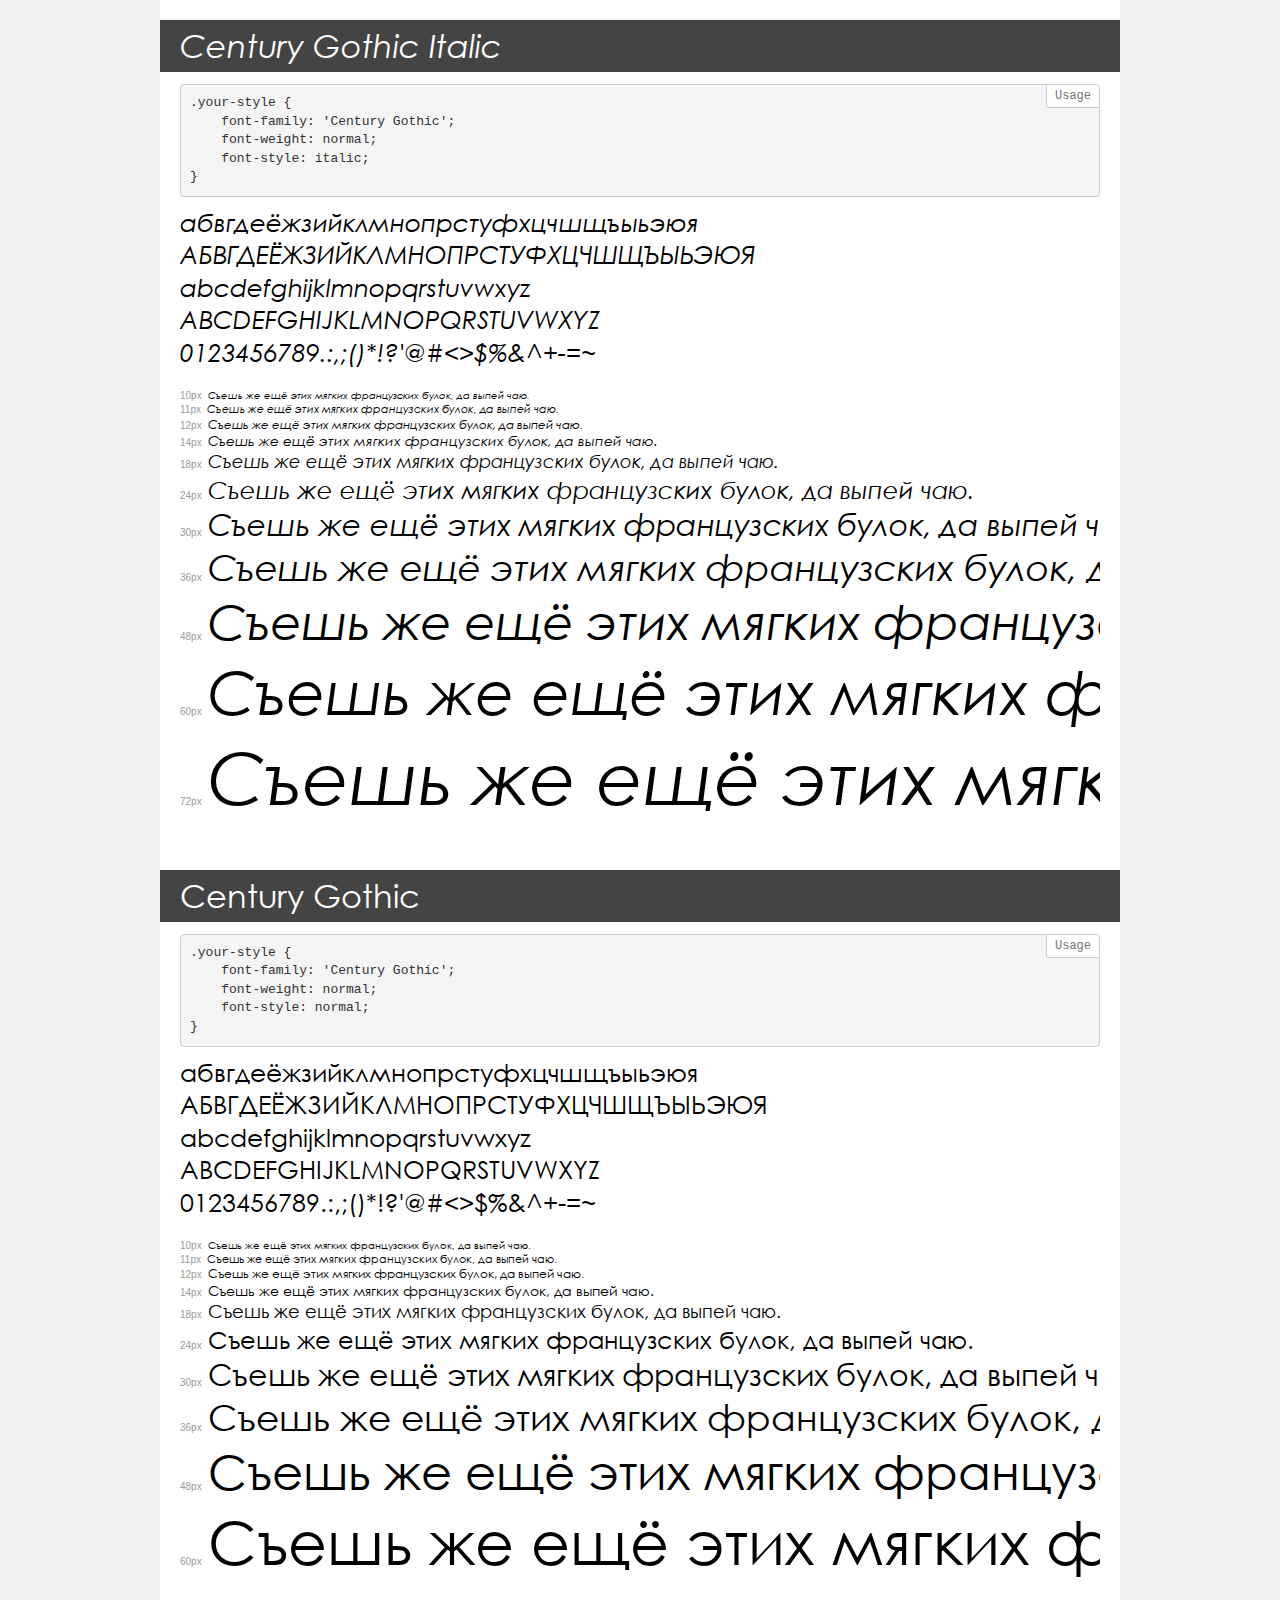
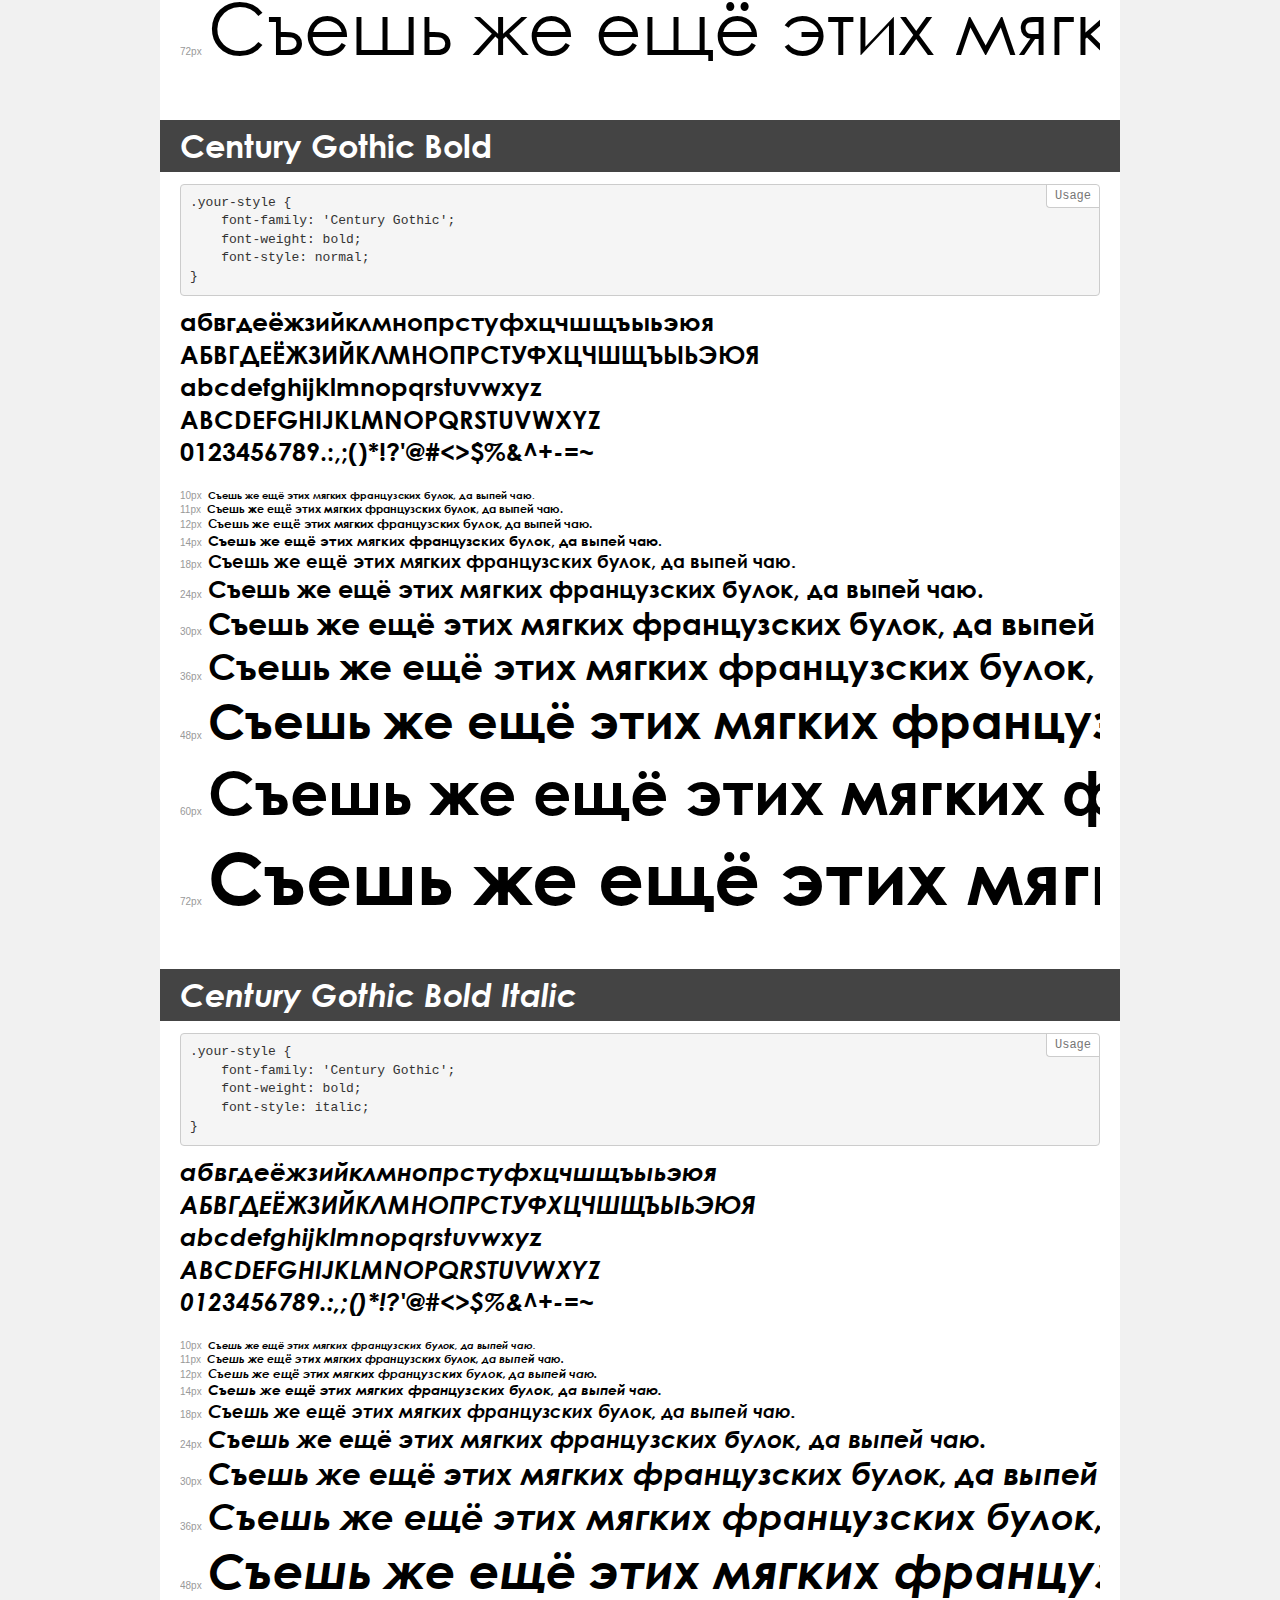
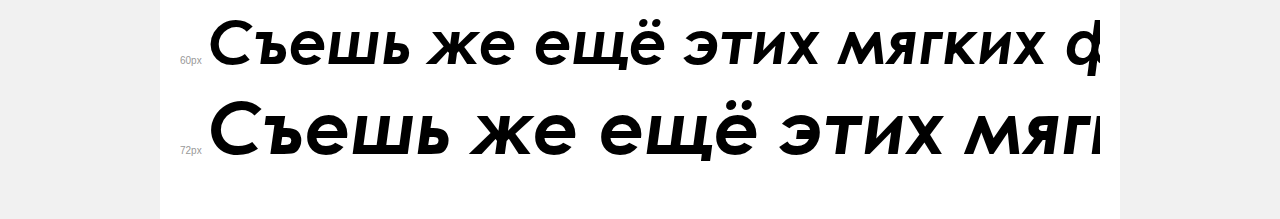
<file: fonts/demo.html>
<!DOCTYPE html>
<html>
<head>
	<meta charset="utf-8">
	<meta http-equiv="X-UA-Compatible" content="IE=edge">
	<meta name="viewport" content="width=device-width, initial-scale=1">
	<meta name="robots" content="noindex, noarchive">
	<title>Transfonter demo</title>
	<link href="stylesheet.css" rel="stylesheet">
	<style>
		/*
		http://meyerweb.com/eric/tools/css/reset/
		v2.0 | 20110126
		License: none (public domain)
		*/
		html, body, div, span, applet, object, iframe,
		h1, h2, h3, h4, h5, h6, p, blockquote, pre,
		a, abbr, acronym, address, big, cite, code,
		del, dfn, em, img, ins, kbd, q, s, samp,
		small, strike, strong, sub, sup, tt, var,
		b, u, i, center,
		dl, dt, dd, ol, ul, li,
		fieldset, form, label, legend,
		table, caption, tbody, tfoot, thead, tr, th, td,
		article, aside, canvas, details, embed,
		figure, figcaption, footer, header, hgroup,
		menu, nav, output, ruby, section, summary,
		time, mark, audio, video {
			margin: 0;
			padding: 0;
			border: 0;
			font-size: 100%;
			font: inherit;
			vertical-align: baseline;
		}
		/* HTML5 display-role reset for older browsers */
		article, aside, details, figcaption, figure,
		footer, header, hgroup, menu, nav, section {
			display: block;
		}
		body {
			line-height: 1;
		}
		ol, ul {
			list-style: none;
		}
		blockquote, q {
			quotes: none;
		}
		blockquote:before, blockquote:after,
		q:before, q:after {
			content: '';
			content: none;
		}
		table {
			border-collapse: collapse;
			border-spacing: 0;
		}
		/* common styles */
		body {
			background: #f1f1f1;
			color: #000;
		}
		.page {
			background: #fff;
			width: 920px;
			margin: 0 auto;
			padding: 20px 20px 0 20px;
			overflow: hidden;
		}
		.font-container {
			overflow-x: auto;
			overflow-y: hidden;
			margin-bottom: 40px;
			line-height: 1.3;
			white-space: nowrap;
			padding-bottom: 5px;
		}
		h1 {
			position: relative;
			background: #444;
			font-size: 32px;
			color: #fff;
			padding: 10px 20px;
			margin: 0 -20px 12px -20px;
		}
		.letters {
			font-size: 25px;
			margin-bottom: 20px;
		}
		.s10:before {
			content: '10px';
		}
		.s11:before {
			content: '11px';
		}
		.s12:before {
			content: '12px';
		}
		.s14:before {
			content: '14px';
		}
		.s18:before {
			content: '18px';
		}
		.s24:before {
			content: '24px';
		}
		.s30:before {
			content: '30px';
		}
		.s36:before {
			content: '36px';
		}
		.s48:before {
			content: '48px';
		}
		.s60:before {
			content: '60px';
		}
		.s72:before {
			content: '72px';
		}
		.s10:before, .s11:before, .s12:before, .s14:before,
		.s18:before, .s24:before, .s30:before, .s36:before,
		.s48:before, .s60:before, .s72:before {
			font-family: Arial, sans-serif;
			font-size: 10px;
			font-weight: normal;
			font-style: normal;
			color: #999;
			padding-right: 6px;
		}
		pre {
			display: block;
			position: relative;
			padding: 9px;
			margin: 0 0 10px;
			font-family: Monaco, Menlo, Consolas, "Courier New", monospace !important;
			font-size: 13px;
			line-height: 1.428571429;
			color: #333;
			font-weight: normal !important;
			font-style: normal !important;
			background-color: #f5f5f5;
			border: 1px solid #ccc;
			overflow-x: auto;
			border-radius: 4px;
		}
		pre:after {
			display: block;
			position: absolute;
			right: 0;
			top: 0;
			content: 'Usage';
			line-height: 1;
			padding: 5px 8px;
			font-size: 12px;
			color: #767676;
			background-color: #fff;
			border: 1px solid #ccc;
			border-right: none;
			border-top: none;
			border-radius: 0 4px 0 4px;
			z-index: 10;
		}
		/* responsive */
		@media (max-width: 959px) {
			.page {
				width: auto;
				margin: 0;
			}
		}
	</style>
</head>
<body>
<div class="page">
	<div class="demo" style="font-family: 'Century Gothic'; font-weight: normal; font-style: italic;">
		<h1>Century Gothic Italic</h1>
		<pre>.your-style {
    font-family: 'Century Gothic';
    font-weight: normal;
    font-style: italic;
}</pre>
		<div class="font-container">
			<p class="letters">
				абвгдеёжзийклмнопрстуфхцчшщъыьэюя <br />
				АБВГДЕЁЖЗИЙКЛМНОПРСТУФХЦЧШЩЪЫЬЭЮЯ <br />
				abcdefghijklmnopqrstuvwxyz <br />
				ABCDEFGHIJKLMNOPQRSTUVWXYZ <br />				0123456789.:,;()*!?'@#<>$%&^+-=~
			</p>
			<p class="s10" style="font-size: 10px;">Съешь же ещё этих мягких французских булок, да выпей чаю.</p>
			<p class="s11" style="font-size: 11px;">Съешь же ещё этих мягких французских булок, да выпей чаю.</p>
			<p class="s12" style="font-size: 12px;">Съешь же ещё этих мягких французских булок, да выпей чаю.</p>
			<p class="s14" style="font-size: 14px;">Съешь же ещё этих мягких французских булок, да выпей чаю.</p>
			<p class="s18" style="font-size: 18px;">Съешь же ещё этих мягких французских булок, да выпей чаю.</p>
			<p class="s24" style="font-size: 24px;">Съешь же ещё этих мягких французских булок, да выпей чаю.</p>
			<p class="s30" style="font-size: 30px;">Съешь же ещё этих мягких французских булок, да выпей чаю.</p>
			<p class="s36" style="font-size: 36px;">Съешь же ещё этих мягких французских булок, да выпей чаю.</p>
			<p class="s48" style="font-size: 48px;">Съешь же ещё этих мягких французских булок, да выпей чаю.</p>
			<p class="s60" style="font-size: 60px;">Съешь же ещё этих мягких французских булок, да выпей чаю.</p>
			<p class="s72" style="font-size: 72px;">Съешь же ещё этих мягких французских булок, да выпей чаю.</p>
		</div>
	</div>
	<div class="demo" style="font-family: 'Century Gothic'; font-weight: normal; font-style: normal;">
		<h1>Century Gothic</h1>
		<pre>.your-style {
    font-family: 'Century Gothic';
    font-weight: normal;
    font-style: normal;
}</pre>
		<div class="font-container">
			<p class="letters">
				абвгдеёжзийклмнопрстуфхцчшщъыьэюя <br />
				АБВГДЕЁЖЗИЙКЛМНОПРСТУФХЦЧШЩЪЫЬЭЮЯ <br />
				abcdefghijklmnopqrstuvwxyz <br />
				ABCDEFGHIJKLMNOPQRSTUVWXYZ <br />				0123456789.:,;()*!?'@#<>$%&^+-=~
			</p>
			<p class="s10" style="font-size: 10px;">Съешь же ещё этих мягких французских булок, да выпей чаю.</p>
			<p class="s11" style="font-size: 11px;">Съешь же ещё этих мягких французских булок, да выпей чаю.</p>
			<p class="s12" style="font-size: 12px;">Съешь же ещё этих мягких французских булок, да выпей чаю.</p>
			<p class="s14" style="font-size: 14px;">Съешь же ещё этих мягких французских булок, да выпей чаю.</p>
			<p class="s18" style="font-size: 18px;">Съешь же ещё этих мягких французских булок, да выпей чаю.</p>
			<p class="s24" style="font-size: 24px;">Съешь же ещё этих мягких французских булок, да выпей чаю.</p>
			<p class="s30" style="font-size: 30px;">Съешь же ещё этих мягких французских булок, да выпей чаю.</p>
			<p class="s36" style="font-size: 36px;">Съешь же ещё этих мягких французских булок, да выпей чаю.</p>
			<p class="s48" style="font-size: 48px;">Съешь же ещё этих мягких французских булок, да выпей чаю.</p>
			<p class="s60" style="font-size: 60px;">Съешь же ещё этих мягких французских булок, да выпей чаю.</p>
			<p class="s72" style="font-size: 72px;">Съешь же ещё этих мягких французских булок, да выпей чаю.</p>
		</div>
	</div>
	<div class="demo" style="font-family: 'Century Gothic'; font-weight: bold; font-style: normal;">
		<h1>Century Gothic Bold</h1>
		<pre>.your-style {
    font-family: 'Century Gothic';
    font-weight: bold;
    font-style: normal;
}</pre>
		<div class="font-container">
			<p class="letters">
				абвгдеёжзийклмнопрстуфхцчшщъыьэюя <br />
				АБВГДЕЁЖЗИЙКЛМНОПРСТУФХЦЧШЩЪЫЬЭЮЯ <br />
				abcdefghijklmnopqrstuvwxyz <br />
				ABCDEFGHIJKLMNOPQRSTUVWXYZ <br />				0123456789.:,;()*!?'@#<>$%&^+-=~
			</p>
			<p class="s10" style="font-size: 10px;">Съешь же ещё этих мягких французских булок, да выпей чаю.</p>
			<p class="s11" style="font-size: 11px;">Съешь же ещё этих мягких французских булок, да выпей чаю.</p>
			<p class="s12" style="font-size: 12px;">Съешь же ещё этих мягких французских булок, да выпей чаю.</p>
			<p class="s14" style="font-size: 14px;">Съешь же ещё этих мягких французских булок, да выпей чаю.</p>
			<p class="s18" style="font-size: 18px;">Съешь же ещё этих мягких французских булок, да выпей чаю.</p>
			<p class="s24" style="font-size: 24px;">Съешь же ещё этих мягких французских булок, да выпей чаю.</p>
			<p class="s30" style="font-size: 30px;">Съешь же ещё этих мягких французских булок, да выпей чаю.</p>
			<p class="s36" style="font-size: 36px;">Съешь же ещё этих мягких французских булок, да выпей чаю.</p>
			<p class="s48" style="font-size: 48px;">Съешь же ещё этих мягких французских булок, да выпей чаю.</p>
			<p class="s60" style="font-size: 60px;">Съешь же ещё этих мягких французских булок, да выпей чаю.</p>
			<p class="s72" style="font-size: 72px;">Съешь же ещё этих мягких французских булок, да выпей чаю.</p>
		</div>
	</div>
	<div class="demo" style="font-family: 'Century Gothic'; font-weight: bold; font-style: italic;">
		<h1>Century Gothic Bold Italic</h1>
		<pre>.your-style {
    font-family: 'Century Gothic';
    font-weight: bold;
    font-style: italic;
}</pre>
		<div class="font-container">
			<p class="letters">
				абвгдеёжзийклмнопрстуфхцчшщъыьэюя <br />
				АБВГДЕЁЖЗИЙКЛМНОПРСТУФХЦЧШЩЪЫЬЭЮЯ <br />
				abcdefghijklmnopqrstuvwxyz <br />
				ABCDEFGHIJKLMNOPQRSTUVWXYZ <br />				0123456789.:,;()*!?'@#<>$%&^+-=~
			</p>
			<p class="s10" style="font-size: 10px;">Съешь же ещё этих мягких французских булок, да выпей чаю.</p>
			<p class="s11" style="font-size: 11px;">Съешь же ещё этих мягких французских булок, да выпей чаю.</p>
			<p class="s12" style="font-size: 12px;">Съешь же ещё этих мягких французских булок, да выпей чаю.</p>
			<p class="s14" style="font-size: 14px;">Съешь же ещё этих мягких французских булок, да выпей чаю.</p>
			<p class="s18" style="font-size: 18px;">Съешь же ещё этих мягких французских булок, да выпей чаю.</p>
			<p class="s24" style="font-size: 24px;">Съешь же ещё этих мягких французских булок, да выпей чаю.</p>
			<p class="s30" style="font-size: 30px;">Съешь же ещё этих мягких французских булок, да выпей чаю.</p>
			<p class="s36" style="font-size: 36px;">Съешь же ещё этих мягких французских булок, да выпей чаю.</p>
			<p class="s48" style="font-size: 48px;">Съешь же ещё этих мягких французских булок, да выпей чаю.</p>
			<p class="s60" style="font-size: 60px;">Съешь же ещё этих мягких французских булок, да выпей чаю.</p>
			<p class="s72" style="font-size: 72px;">Съешь же ещё этих мягких французских булок, да выпей чаю.</p>
		</div>
	</div>
</div>
</body>
</html>
</file>
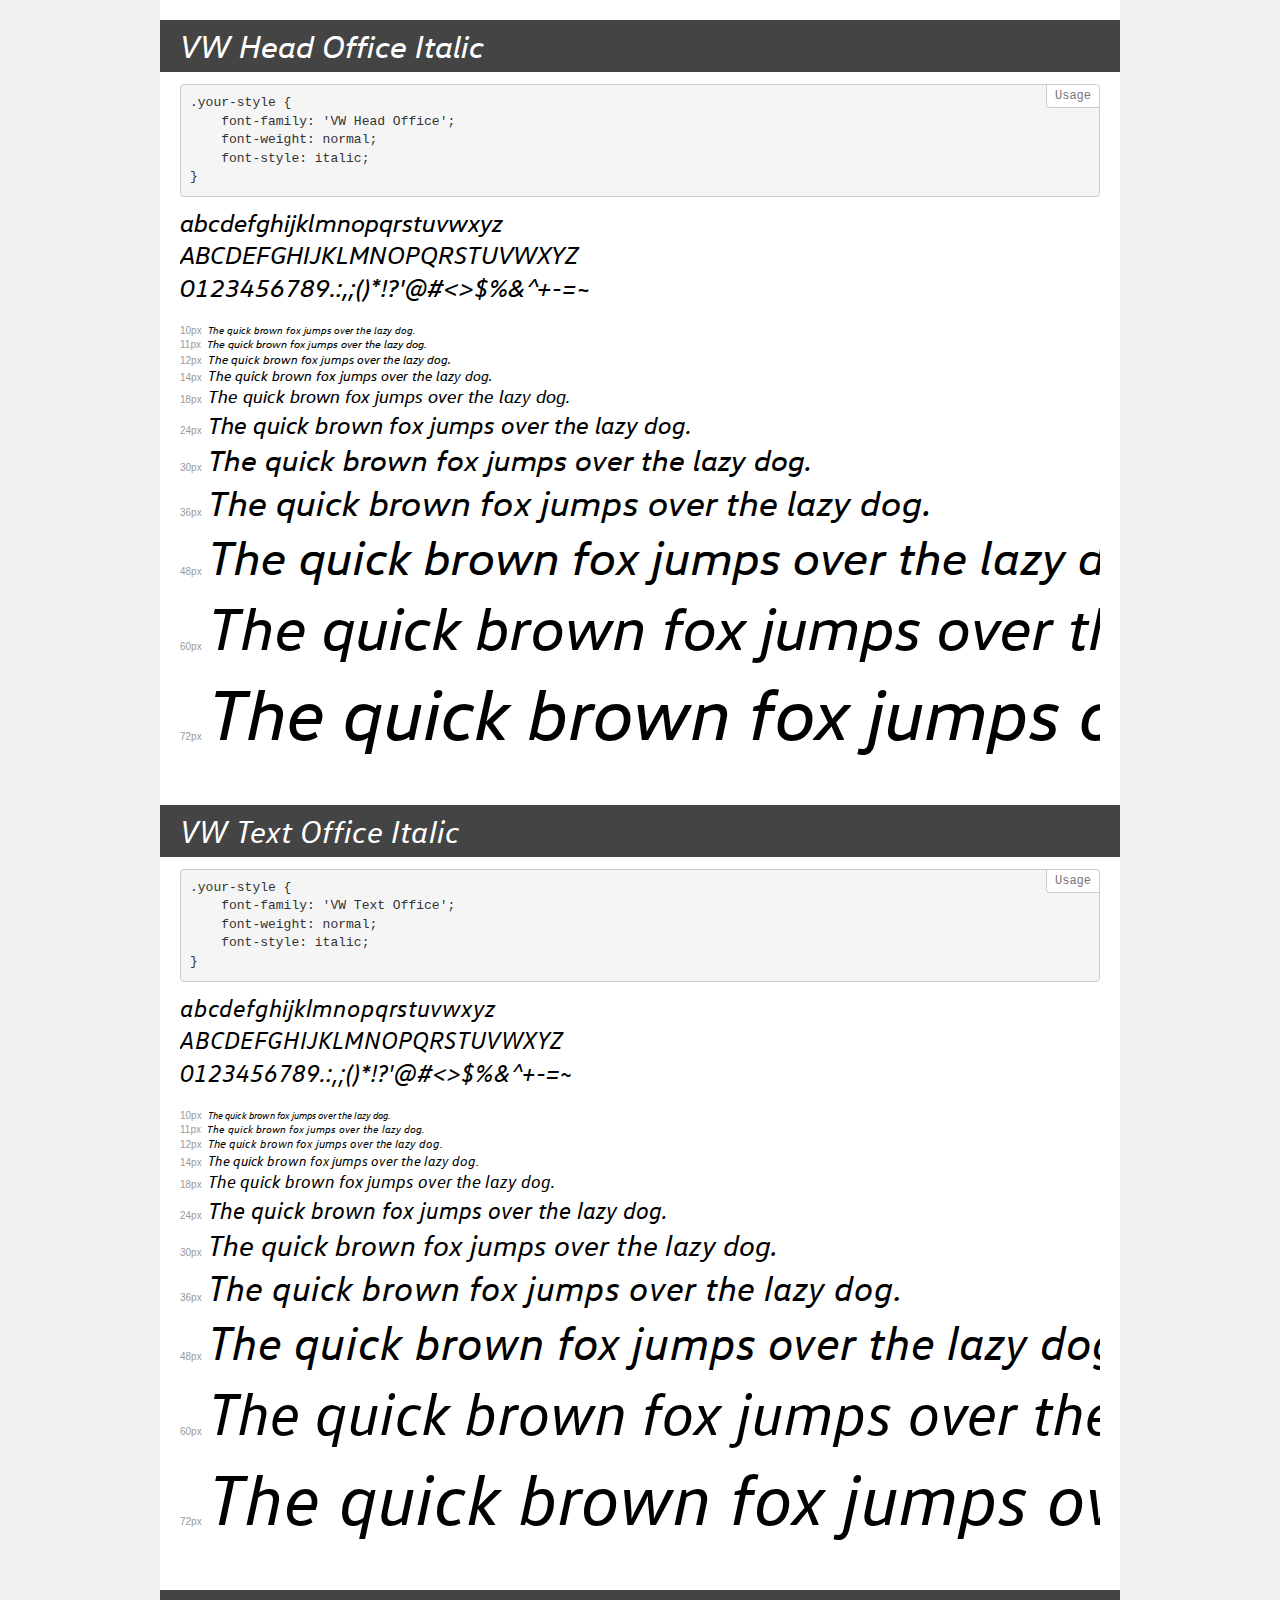
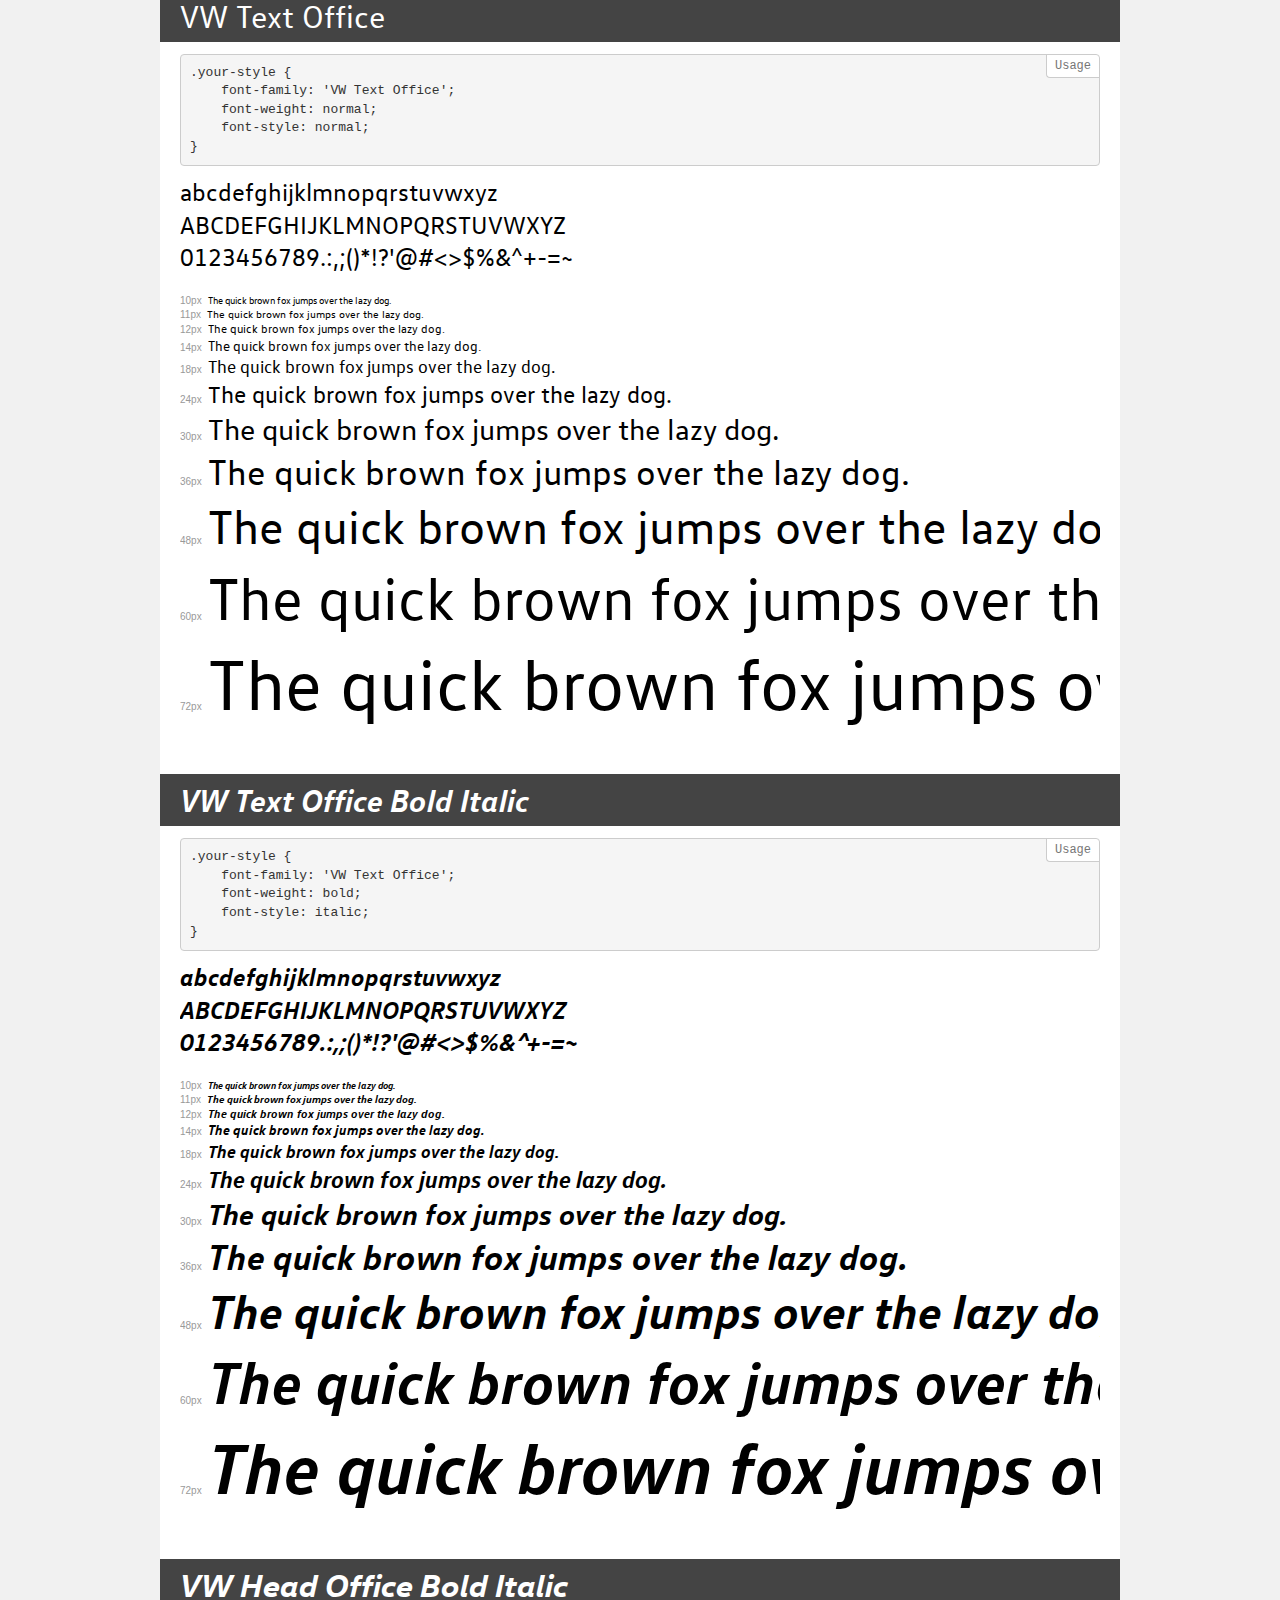
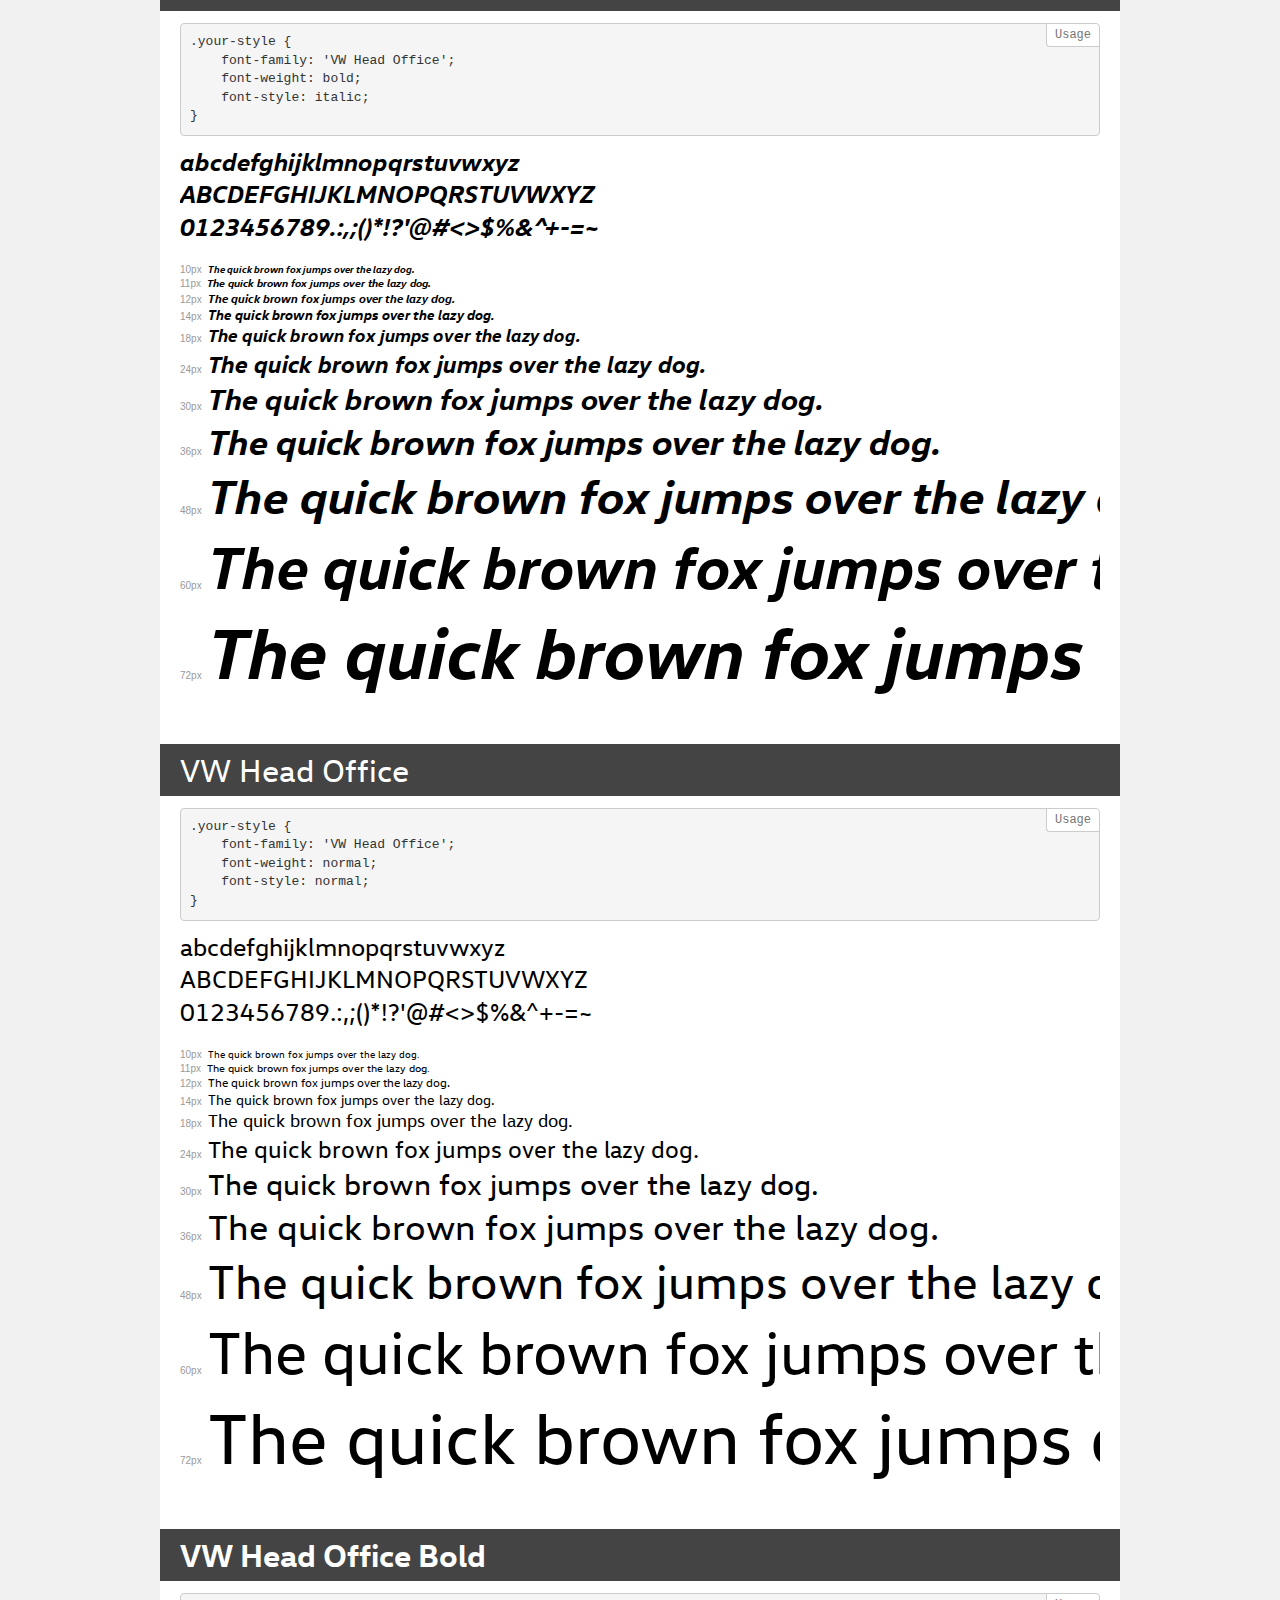
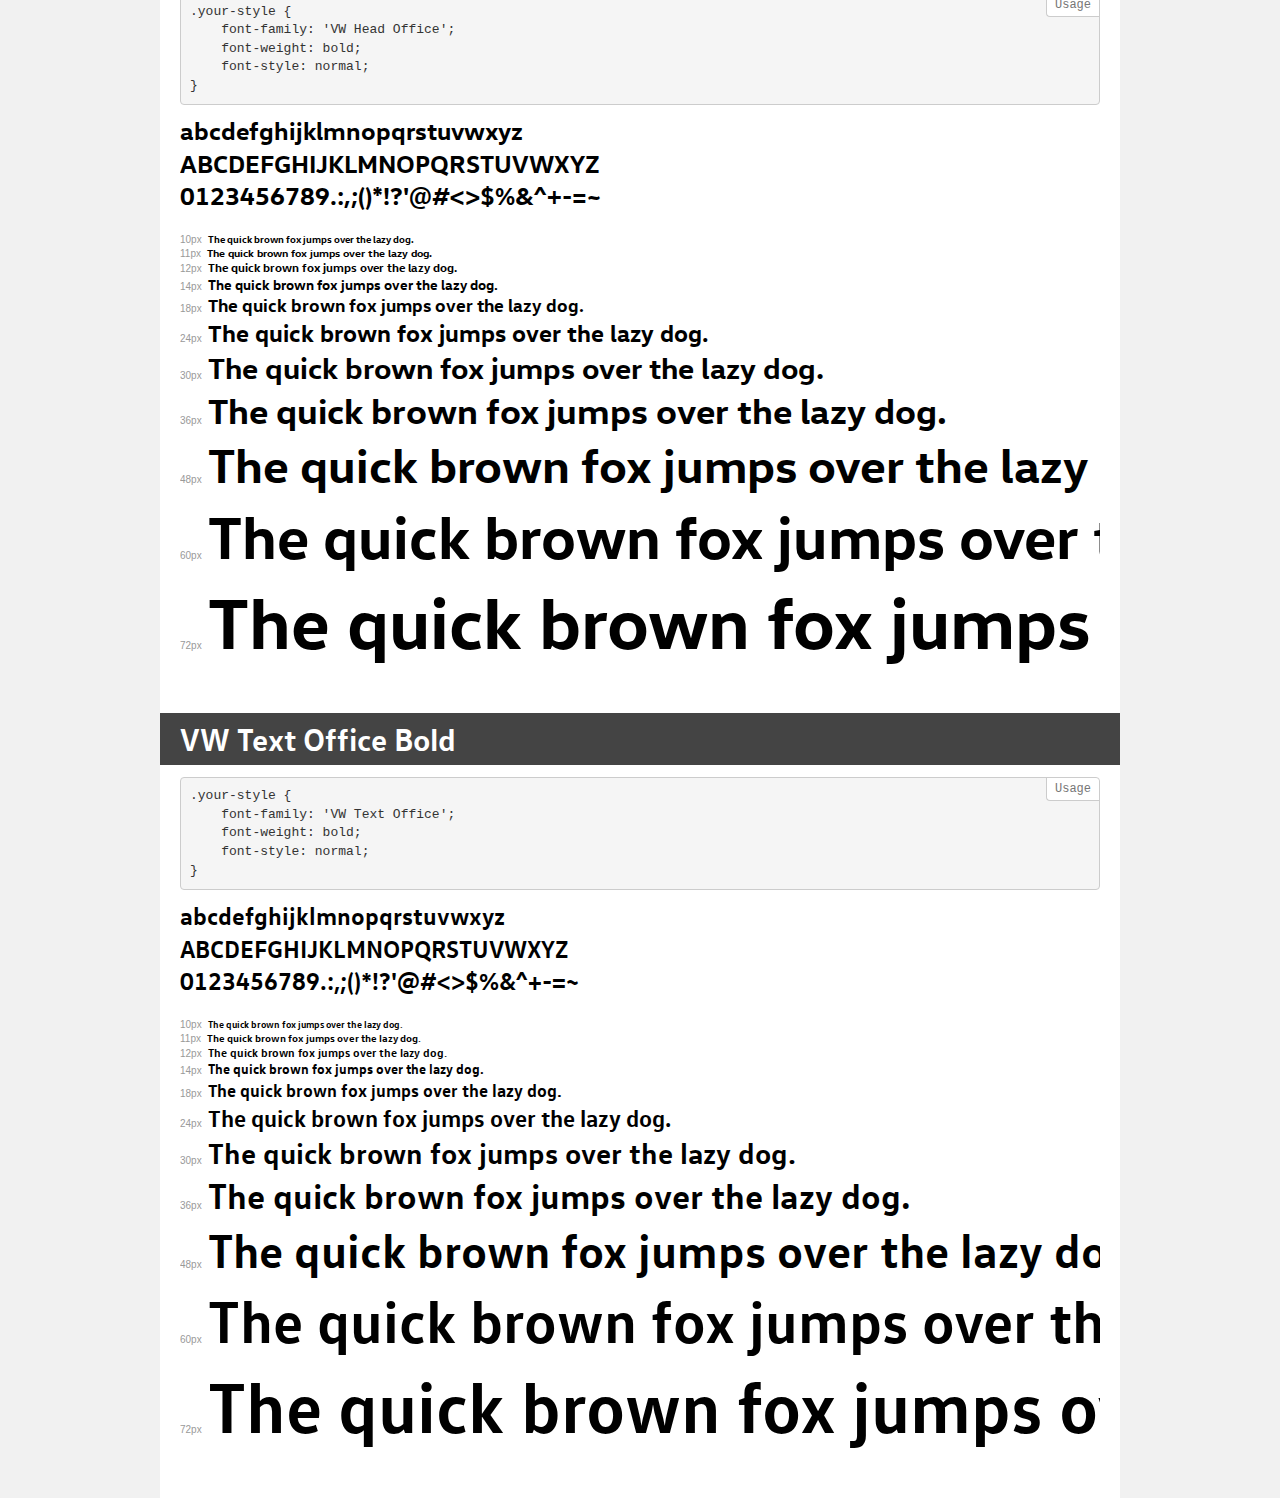
<file: fonts/font/demo.html>
<!DOCTYPE html>
<html>
<head>
    <meta charset="utf-8">
    <meta http-equiv="X-UA-Compatible" content="IE=edge">
    <meta name="viewport" content="width=device-width, initial-scale=1">
    <meta name="robots" content="noindex, noarchive">
    <meta name="format-detection" content="telephone=no">
    <title>Transfonter demo</title>
    <link href="stylesheet.css" rel="stylesheet">
    <style>
        /*
        http://meyerweb.com/eric/tools/css/reset/
        v2.0 | 20110126
        License: none (public domain)
        */
        html, body, div, span, applet, object, iframe,
        h1, h2, h3, h4, h5, h6, p, blockquote, pre,
        a, abbr, acronym, address, big, cite, code,
        del, dfn, em, img, ins, kbd, q, s, samp,
        small, strike, strong, sub, sup, tt, var,
        b, u, i, center,
        dl, dt, dd, ol, ul, li,
        fieldset, form, label, legend,
        table, caption, tbody, tfoot, thead, tr, th, td,
        article, aside, canvas, details, embed,
        figure, figcaption, footer, header, hgroup,
        menu, nav, output, ruby, section, summary,
        time, mark, audio, video {
            margin: 0;
            padding: 0;
            border: 0;
            font-size: 100%;
            font: inherit;
            vertical-align: baseline;
        }
        /* HTML5 display-role reset for older browsers */
        article, aside, details, figcaption, figure,
        footer, header, hgroup, menu, nav, section {
            display: block;
        }
        body {
            line-height: 1;
        }
        ol, ul {
            list-style: none;
        }
        blockquote, q {
            quotes: none;
        }
        blockquote:before, blockquote:after,
        q:before, q:after {
            content: '';
            content: none;
        }
        table {
            border-collapse: collapse;
            border-spacing: 0;
        }
        /* common styles */
        body {
            background: #f1f1f1;
            color: #000;
        }
        .page {
            background: #fff;
            width: 920px;
            margin: 0 auto;
            padding: 20px 20px 0 20px;
            overflow: hidden;
        }
        .font-container {
            overflow-x: auto;
            overflow-y: hidden;
            margin-bottom: 40px;
            line-height: 1.3;
            white-space: nowrap;
            padding-bottom: 5px;
        }
        h1 {
            position: relative;
            background: #444;
            font-size: 32px;
            color: #fff;
            padding: 10px 20px;
            margin: 0 -20px 12px -20px;
        }
        .letters {
            font-size: 25px;
            margin-bottom: 20px;
        }
        .s10:before {
            content: '10px';
        }
        .s11:before {
            content: '11px';
        }
        .s12:before {
            content: '12px';
        }
        .s14:before {
            content: '14px';
        }
        .s18:before {
            content: '18px';
        }
        .s24:before {
            content: '24px';
        }
        .s30:before {
            content: '30px';
        }
        .s36:before {
            content: '36px';
        }
        .s48:before {
            content: '48px';
        }
        .s60:before {
            content: '60px';
        }
        .s72:before {
            content: '72px';
        }
        .s10:before, .s11:before, .s12:before, .s14:before,
        .s18:before, .s24:before, .s30:before, .s36:before,
        .s48:before, .s60:before, .s72:before {
            font-family: Arial, sans-serif;
            font-size: 10px;
            font-weight: normal;
            font-style: normal;
            color: #999;
            padding-right: 6px;
        }
        pre {
            display: block;
            position: relative;
            padding: 9px;
            margin: 0 0 10px;
            font-family: Monaco, Menlo, Consolas, "Courier New", monospace !important;
            font-size: 13px;
            line-height: 1.428571429;
            color: #333;
            font-weight: normal !important;
            font-style: normal !important;
            background-color: #f5f5f5;
            border: 1px solid #ccc;
            overflow-x: auto;
            border-radius: 4px;
        }
        pre:after {
            display: block;
            position: absolute;
            right: 0;
            top: 0;
            content: 'Usage';
            line-height: 1;
            padding: 5px 8px;
            font-size: 12px;
            color: #767676;
            background-color: #fff;
            border: 1px solid #ccc;
            border-right: none;
            border-top: none;
            border-radius: 0 4px 0 4px;
            z-index: 10;
        }
        /* responsive */
        @media (max-width: 959px) {
            .page {
                width: auto;
                margin: 0;
            }
        }
    </style>
</head>
<body>
<div class="page">
    <div class="demo" style="font-family: 'VW Head Office'; font-weight: normal; font-style: italic;">
        <h1>VW Head Office Italic</h1>
        <pre>.your-style {
    font-family: 'VW Head Office';
    font-weight: normal;
    font-style: italic;
}</pre>
        <div class="font-container">
            <p class="letters">
                abcdefghijklmnopqrstuvwxyz<br>
ABCDEFGHIJKLMNOPQRSTUVWXYZ<br>
                0123456789.:,;()*!?'@#<>$%&^+-=~
            </p>
            <p class="s10" style="font-size: 10px;">The quick brown fox jumps over the lazy dog.</p>
            <p class="s11" style="font-size: 11px;">The quick brown fox jumps over the lazy dog.</p>
            <p class="s12" style="font-size: 12px;">The quick brown fox jumps over the lazy dog.</p>
            <p class="s14" style="font-size: 14px;">The quick brown fox jumps over the lazy dog.</p>
            <p class="s18" style="font-size: 18px;">The quick brown fox jumps over the lazy dog.</p>
            <p class="s24" style="font-size: 24px;">The quick brown fox jumps over the lazy dog.</p>
            <p class="s30" style="font-size: 30px;">The quick brown fox jumps over the lazy dog.</p>
            <p class="s36" style="font-size: 36px;">The quick brown fox jumps over the lazy dog.</p>
            <p class="s48" style="font-size: 48px;">The quick brown fox jumps over the lazy dog.</p>
            <p class="s60" style="font-size: 60px;">The quick brown fox jumps over the lazy dog.</p>
            <p class="s72" style="font-size: 72px;">The quick brown fox jumps over the lazy dog.</p>
        </div>
    </div>
    <div class="demo" style="font-family: 'VW Text Office'; font-weight: normal; font-style: italic;">
        <h1>VW Text Office Italic</h1>
        <pre>.your-style {
    font-family: 'VW Text Office';
    font-weight: normal;
    font-style: italic;
}</pre>
        <div class="font-container">
            <p class="letters">
                abcdefghijklmnopqrstuvwxyz<br>
ABCDEFGHIJKLMNOPQRSTUVWXYZ<br>
                0123456789.:,;()*!?'@#<>$%&^+-=~
            </p>
            <p class="s10" style="font-size: 10px;">The quick brown fox jumps over the lazy dog.</p>
            <p class="s11" style="font-size: 11px;">The quick brown fox jumps over the lazy dog.</p>
            <p class="s12" style="font-size: 12px;">The quick brown fox jumps over the lazy dog.</p>
            <p class="s14" style="font-size: 14px;">The quick brown fox jumps over the lazy dog.</p>
            <p class="s18" style="font-size: 18px;">The quick brown fox jumps over the lazy dog.</p>
            <p class="s24" style="font-size: 24px;">The quick brown fox jumps over the lazy dog.</p>
            <p class="s30" style="font-size: 30px;">The quick brown fox jumps over the lazy dog.</p>
            <p class="s36" style="font-size: 36px;">The quick brown fox jumps over the lazy dog.</p>
            <p class="s48" style="font-size: 48px;">The quick brown fox jumps over the lazy dog.</p>
            <p class="s60" style="font-size: 60px;">The quick brown fox jumps over the lazy dog.</p>
            <p class="s72" style="font-size: 72px;">The quick brown fox jumps over the lazy dog.</p>
        </div>
    </div>
    <div class="demo" style="font-family: 'VW Text Office'; font-weight: normal; font-style: normal;">
        <h1>VW Text Office</h1>
        <pre>.your-style {
    font-family: 'VW Text Office';
    font-weight: normal;
    font-style: normal;
}</pre>
        <div class="font-container">
            <p class="letters">
                abcdefghijklmnopqrstuvwxyz<br>
ABCDEFGHIJKLMNOPQRSTUVWXYZ<br>
                0123456789.:,;()*!?'@#<>$%&^+-=~
            </p>
            <p class="s10" style="font-size: 10px;">The quick brown fox jumps over the lazy dog.</p>
            <p class="s11" style="font-size: 11px;">The quick brown fox jumps over the lazy dog.</p>
            <p class="s12" style="font-size: 12px;">The quick brown fox jumps over the lazy dog.</p>
            <p class="s14" style="font-size: 14px;">The quick brown fox jumps over the lazy dog.</p>
            <p class="s18" style="font-size: 18px;">The quick brown fox jumps over the lazy dog.</p>
            <p class="s24" style="font-size: 24px;">The quick brown fox jumps over the lazy dog.</p>
            <p class="s30" style="font-size: 30px;">The quick brown fox jumps over the lazy dog.</p>
            <p class="s36" style="font-size: 36px;">The quick brown fox jumps over the lazy dog.</p>
            <p class="s48" style="font-size: 48px;">The quick brown fox jumps over the lazy dog.</p>
            <p class="s60" style="font-size: 60px;">The quick brown fox jumps over the lazy dog.</p>
            <p class="s72" style="font-size: 72px;">The quick brown fox jumps over the lazy dog.</p>
        </div>
    </div>
    <div class="demo" style="font-family: 'VW Text Office'; font-weight: bold; font-style: italic;">
        <h1>VW Text Office Bold Italic</h1>
        <pre>.your-style {
    font-family: 'VW Text Office';
    font-weight: bold;
    font-style: italic;
}</pre>
        <div class="font-container">
            <p class="letters">
                abcdefghijklmnopqrstuvwxyz<br>
ABCDEFGHIJKLMNOPQRSTUVWXYZ<br>
                0123456789.:,;()*!?'@#<>$%&^+-=~
            </p>
            <p class="s10" style="font-size: 10px;">The quick brown fox jumps over the lazy dog.</p>
            <p class="s11" style="font-size: 11px;">The quick brown fox jumps over the lazy dog.</p>
            <p class="s12" style="font-size: 12px;">The quick brown fox jumps over the lazy dog.</p>
            <p class="s14" style="font-size: 14px;">The quick brown fox jumps over the lazy dog.</p>
            <p class="s18" style="font-size: 18px;">The quick brown fox jumps over the lazy dog.</p>
            <p class="s24" style="font-size: 24px;">The quick brown fox jumps over the lazy dog.</p>
            <p class="s30" style="font-size: 30px;">The quick brown fox jumps over the lazy dog.</p>
            <p class="s36" style="font-size: 36px;">The quick brown fox jumps over the lazy dog.</p>
            <p class="s48" style="font-size: 48px;">The quick brown fox jumps over the lazy dog.</p>
            <p class="s60" style="font-size: 60px;">The quick brown fox jumps over the lazy dog.</p>
            <p class="s72" style="font-size: 72px;">The quick brown fox jumps over the lazy dog.</p>
        </div>
    </div>
    <div class="demo" style="font-family: 'VW Head Office'; font-weight: bold; font-style: italic;">
        <h1>VW Head Office Bold Italic</h1>
        <pre>.your-style {
    font-family: 'VW Head Office';
    font-weight: bold;
    font-style: italic;
}</pre>
        <div class="font-container">
            <p class="letters">
                abcdefghijklmnopqrstuvwxyz<br>
ABCDEFGHIJKLMNOPQRSTUVWXYZ<br>
                0123456789.:,;()*!?'@#<>$%&^+-=~
            </p>
            <p class="s10" style="font-size: 10px;">The quick brown fox jumps over the lazy dog.</p>
            <p class="s11" style="font-size: 11px;">The quick brown fox jumps over the lazy dog.</p>
            <p class="s12" style="font-size: 12px;">The quick brown fox jumps over the lazy dog.</p>
            <p class="s14" style="font-size: 14px;">The quick brown fox jumps over the lazy dog.</p>
            <p class="s18" style="font-size: 18px;">The quick brown fox jumps over the lazy dog.</p>
            <p class="s24" style="font-size: 24px;">The quick brown fox jumps over the lazy dog.</p>
            <p class="s30" style="font-size: 30px;">The quick brown fox jumps over the lazy dog.</p>
            <p class="s36" style="font-size: 36px;">The quick brown fox jumps over the lazy dog.</p>
            <p class="s48" style="font-size: 48px;">The quick brown fox jumps over the lazy dog.</p>
            <p class="s60" style="font-size: 60px;">The quick brown fox jumps over the lazy dog.</p>
            <p class="s72" style="font-size: 72px;">The quick brown fox jumps over the lazy dog.</p>
        </div>
    </div>
    <div class="demo" style="font-family: 'VW Head Office'; font-weight: normal; font-style: normal;">
        <h1>VW Head Office</h1>
        <pre>.your-style {
    font-family: 'VW Head Office';
    font-weight: normal;
    font-style: normal;
}</pre>
        <div class="font-container">
            <p class="letters">
                abcdefghijklmnopqrstuvwxyz<br>
ABCDEFGHIJKLMNOPQRSTUVWXYZ<br>
                0123456789.:,;()*!?'@#<>$%&^+-=~
            </p>
            <p class="s10" style="font-size: 10px;">The quick brown fox jumps over the lazy dog.</p>
            <p class="s11" style="font-size: 11px;">The quick brown fox jumps over the lazy dog.</p>
            <p class="s12" style="font-size: 12px;">The quick brown fox jumps over the lazy dog.</p>
            <p class="s14" style="font-size: 14px;">The quick brown fox jumps over the lazy dog.</p>
            <p class="s18" style="font-size: 18px;">The quick brown fox jumps over the lazy dog.</p>
            <p class="s24" style="font-size: 24px;">The quick brown fox jumps over the lazy dog.</p>
            <p class="s30" style="font-size: 30px;">The quick brown fox jumps over the lazy dog.</p>
            <p class="s36" style="font-size: 36px;">The quick brown fox jumps over the lazy dog.</p>
            <p class="s48" style="font-size: 48px;">The quick brown fox jumps over the lazy dog.</p>
            <p class="s60" style="font-size: 60px;">The quick brown fox jumps over the lazy dog.</p>
            <p class="s72" style="font-size: 72px;">The quick brown fox jumps over the lazy dog.</p>
        </div>
    </div>
    <div class="demo" style="font-family: 'VW Head Office'; font-weight: bold; font-style: normal;">
        <h1>VW Head Office Bold</h1>
        <pre>.your-style {
    font-family: 'VW Head Office';
    font-weight: bold;
    font-style: normal;
}</pre>
        <div class="font-container">
            <p class="letters">
                abcdefghijklmnopqrstuvwxyz<br>
ABCDEFGHIJKLMNOPQRSTUVWXYZ<br>
                0123456789.:,;()*!?'@#<>$%&^+-=~
            </p>
            <p class="s10" style="font-size: 10px;">The quick brown fox jumps over the lazy dog.</p>
            <p class="s11" style="font-size: 11px;">The quick brown fox jumps over the lazy dog.</p>
            <p class="s12" style="font-size: 12px;">The quick brown fox jumps over the lazy dog.</p>
            <p class="s14" style="font-size: 14px;">The quick brown fox jumps over the lazy dog.</p>
            <p class="s18" style="font-size: 18px;">The quick brown fox jumps over the lazy dog.</p>
            <p class="s24" style="font-size: 24px;">The quick brown fox jumps over the lazy dog.</p>
            <p class="s30" style="font-size: 30px;">The quick brown fox jumps over the lazy dog.</p>
            <p class="s36" style="font-size: 36px;">The quick brown fox jumps over the lazy dog.</p>
            <p class="s48" style="font-size: 48px;">The quick brown fox jumps over the lazy dog.</p>
            <p class="s60" style="font-size: 60px;">The quick brown fox jumps over the lazy dog.</p>
            <p class="s72" style="font-size: 72px;">The quick brown fox jumps over the lazy dog.</p>
        </div>
    </div>
    <div class="demo" style="font-family: 'VW Text Office'; font-weight: bold; font-style: normal;">
        <h1>VW Text Office Bold</h1>
        <pre>.your-style {
    font-family: 'VW Text Office';
    font-weight: bold;
    font-style: normal;
}</pre>
        <div class="font-container">
            <p class="letters">
                abcdefghijklmnopqrstuvwxyz<br>
ABCDEFGHIJKLMNOPQRSTUVWXYZ<br>
                0123456789.:,;()*!?'@#<>$%&^+-=~
            </p>
            <p class="s10" style="font-size: 10px;">The quick brown fox jumps over the lazy dog.</p>
            <p class="s11" style="font-size: 11px;">The quick brown fox jumps over the lazy dog.</p>
            <p class="s12" style="font-size: 12px;">The quick brown fox jumps over the lazy dog.</p>
            <p class="s14" style="font-size: 14px;">The quick brown fox jumps over the lazy dog.</p>
            <p class="s18" style="font-size: 18px;">The quick brown fox jumps over the lazy dog.</p>
            <p class="s24" style="font-size: 24px;">The quick brown fox jumps over the lazy dog.</p>
            <p class="s30" style="font-size: 30px;">The quick brown fox jumps over the lazy dog.</p>
            <p class="s36" style="font-size: 36px;">The quick brown fox jumps over the lazy dog.</p>
            <p class="s48" style="font-size: 48px;">The quick brown fox jumps over the lazy dog.</p>
            <p class="s60" style="font-size: 60px;">The quick brown fox jumps over the lazy dog.</p>
            <p class="s72" style="font-size: 72px;">The quick brown fox jumps over the lazy dog.</p>
        </div>
    </div>
</div>
</body>
</html>
</file>
<file: fonts/stylesheet.css>
/* This stylesheet generated by Transfonter (https://transfonter.org) on August 20, 2017 6:55 PM */

@font-face {
	font-family: 'Century Gothic';
	src: url('CenturyGothic-Italic.eot');
	src: local('Century Gothic Italic'), local('CenturyGothic-Italic'),
		url('CenturyGothic-Italic.eot?#iefix') format('embedded-opentype'),
		url('CenturyGothic-Italic.woff') format('woff'),
		url('CenturyGothic-Italic.ttf') format('truetype');
	font-weight: normal;
	font-style: italic;
}

@font-face {
	font-family: 'Century Gothic';
	src: url('CenturyGothic.eot');
	src: local('Century Gothic'), local('CenturyGothic'),
		url('CenturyGothic.eot?#iefix') format('embedded-opentype'),
		url('CenturyGothic.woff') format('woff'),
		url('CenturyGothic.ttf') format('truetype');
	font-weight: normal;
	font-style: normal;
}

@font-face {
	font-family: 'Century Gothic';
	src: url('CenturyGothic-Bold.eot');
	src: local('Century Gothic Bold'), local('CenturyGothic-Bold'),
		url('CenturyGothic-Bold.eot?#iefix') format('embedded-opentype'),
		url('CenturyGothic-Bold.woff') format('woff'),
		url('CenturyGothic-Bold.ttf') format('truetype');
	font-weight: bold;
	font-style: normal;
}

@font-face {
	font-family: 'Century Gothic';
	src: url('CenturyGothic-BoldItalic.eot');
	src: local('Century Gothic Bold Italic'), local('CenturyGothic-BoldItalic'),
		url('CenturyGothic-BoldItalic.eot?#iefix') format('embedded-opentype'),
		url('CenturyGothic-BoldItalic.woff') format('woff'),
		url('CenturyGothic-BoldItalic.ttf') format('truetype');
	font-weight: bold;
	font-style: italic;
}
</file>
<file: fonts/font/stylesheet.css>
@font-face {
    font-family: 'VW Head Office';
    src: url('VWHeadOffice-Italic.eot');
    src: local('VW Head Office Italic'), local('VWHeadOffice-Italic'),
        url('VWHeadOffice-Italic.eot?#iefix') format('embedded-opentype'),
        url('VWHeadOffice-Italic.woff2') format('woff2'),
        url('VWHeadOffice-Italic.woff') format('woff'),
        url('VWHeadOffice-Italic.ttf') format('truetype');
    font-weight: normal;
    font-style: italic;
}

@font-face {
    font-family: 'VW Text Office';
    src: url('VWTextOffice-Italic.eot');
    src: local('VW Text Office Italic'), local('VWTextOffice-Italic'),
        url('VWTextOffice-Italic.eot?#iefix') format('embedded-opentype'),
        url('VWTextOffice-Italic.woff2') format('woff2'),
        url('VWTextOffice-Italic.woff') format('woff'),
        url('VWTextOffice-Italic.ttf') format('truetype');
    font-weight: normal;
    font-style: italic;
}

@font-face {
    font-family: 'VW Text Office';
    src: url('VWTextOffice.eot');
    src: local('VW Text Office'), local('VWTextOffice'),
        url('VWTextOffice.eot?#iefix') format('embedded-opentype'),
        url('VWTextOffice.woff2') format('woff2'),
        url('VWTextOffice.woff') format('woff'),
        url('VWTextOffice.ttf') format('truetype');
    font-weight: normal;
    font-style: normal;
}

@font-face {
    font-family: 'VW Text Office';
    src: url('VWTextOffice-BoldItalic.eot');
    src: local('VW Text Office Bold Italic'), local('VWTextOffice-BoldItalic'),
        url('VWTextOffice-BoldItalic.eot?#iefix') format('embedded-opentype'),
        url('VWTextOffice-BoldItalic.woff2') format('woff2'),
        url('VWTextOffice-BoldItalic.woff') format('woff'),
        url('VWTextOffice-BoldItalic.ttf') format('truetype');
    font-weight: bold;
    font-style: italic;
}

@font-face {
    font-family: 'VW Head Office';
    src: url('VWHeadOffice-BoldItalic.eot');
    src: local('VW Head Office Bold Italic'), local('VWHeadOffice-BoldItalic'),
        url('VWHeadOffice-BoldItalic.eot?#iefix') format('embedded-opentype'),
        url('VWHeadOffice-BoldItalic.woff2') format('woff2'),
        url('VWHeadOffice-BoldItalic.woff') format('woff'),
        url('VWHeadOffice-BoldItalic.ttf') format('truetype');
    font-weight: bold;
    font-style: italic;
}

@font-face {
    font-family: 'VW Head Office';
    src: url('VWHeadOffice.eot');
    src: local('VW Head Office'), local('VWHeadOffice'),
        url('VWHeadOffice.eot?#iefix') format('embedded-opentype'),
        url('VWHeadOffice.woff2') format('woff2'),
        url('VWHeadOffice.woff') format('woff'),
        url('VWHeadOffice.ttf') format('truetype');
    font-weight: normal;
    font-style: normal;
}

@font-face {
    font-family: 'VW Head Office';
    src: url('VWHeadOffice-Bold.eot');
    src: local('VW Head Office Bold'), local('VWHeadOffice-Bold'),
        url('VWHeadOffice-Bold.eot?#iefix') format('embedded-opentype'),
        url('VWHeadOffice-Bold.woff2') format('woff2'),
        url('VWHeadOffice-Bold.woff') format('woff'),
        url('VWHeadOffice-Bold.ttf') format('truetype');
    font-weight: bold;
    font-style: normal;
}

@font-face {
    font-family: 'VW Text Office';
    src: url('VWTextOffice-Bold.eot');
    src: local('VW Text Office Bold'), local('VWTextOffice-Bold'),
        url('VWTextOffice-Bold.eot?#iefix') format('embedded-opentype'),
        url('VWTextOffice-Bold.woff2') format('woff2'),
        url('VWTextOffice-Bold.woff') format('woff'),
        url('VWTextOffice-Bold.ttf') format('truetype');
    font-weight: bold;
    font-style: normal;
}
</file>
